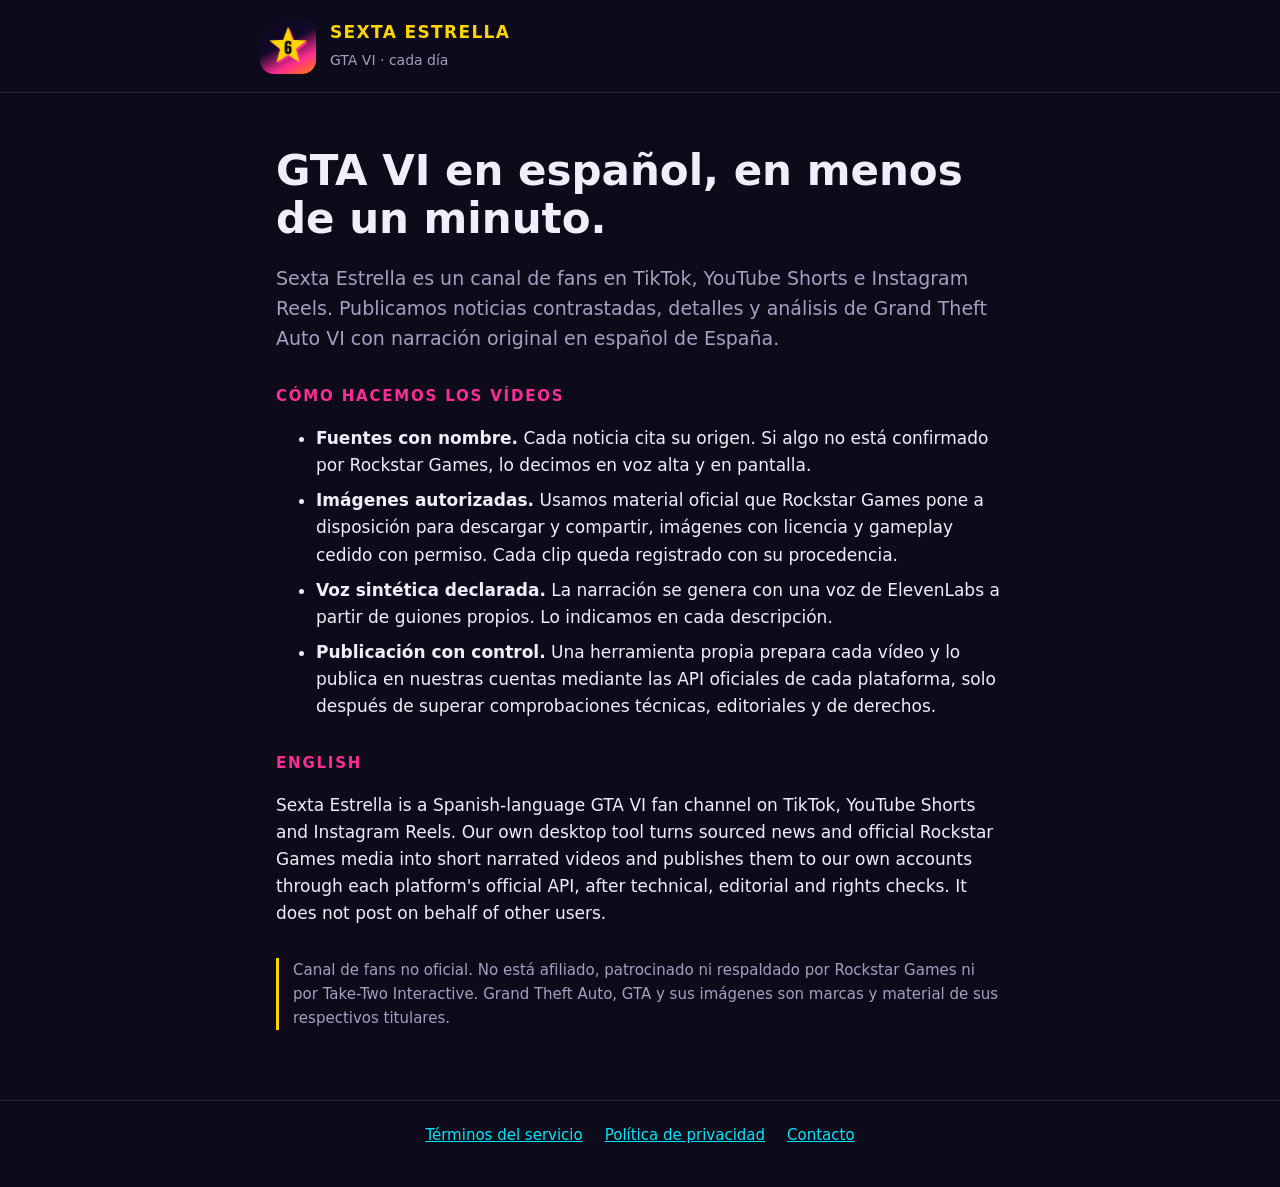
<file: index.html>
<!doctype html>
<html lang="es">
<head>
<meta charset="utf-8">
<meta name="viewport" content="width=device-width, initial-scale=1">
<title>Sexta Estrella · GTA VI en español</title>
<meta name="description" content="Canal de fans de GTA VI en español: noticias verificadas, secretos y análisis en vídeo corto.">
<link rel="icon" href="app_icon_1024.png">
<link rel="stylesheet" href="style.css">
</head>
<body>
<header class="top">
  <img src="app_icon_1024.png" alt="" width="56" height="56">
  <div><b>SEXTA ESTRELLA</b><span>GTA VI · cada día</span></div>
</header>
<main>
  <section class="hero">
    <h1>GTA VI en español, en menos de un minuto.</h1>
    <p>Sexta Estrella es un canal de fans en TikTok, YouTube Shorts e Instagram Reels. Publicamos noticias
       contrastadas, detalles y análisis de Grand Theft Auto VI con narración original en español de España.</p>
  </section>

  <section>
    <h2>Cómo hacemos los vídeos</h2>
    <ul>
      <li><b>Fuentes con nombre.</b> Cada noticia cita su origen. Si algo no está confirmado por Rockstar Games, lo decimos en voz alta y en pantalla.</li>
      <li><b>Imágenes autorizadas.</b> Usamos material oficial que Rockstar Games pone a disposición para descargar y compartir, imágenes con licencia y gameplay cedido con permiso. Cada clip queda registrado con su procedencia.</li>
      <li><b>Voz sintética declarada.</b> La narración se genera con una voz de ElevenLabs a partir de guiones propios. Lo indicamos en cada descripción.</li>
      <li><b>Publicación con control.</b> Una herramienta propia prepara cada vídeo y lo publica en nuestras cuentas mediante las API oficiales de cada plataforma, solo después de superar comprobaciones técnicas, editoriales y de derechos.</li>
    </ul>
  </section>

  <section>
    <h2>English</h2>
    <p>Sexta Estrella is a Spanish-language GTA VI fan channel on TikTok, YouTube Shorts and Instagram Reels. Our own
       desktop tool turns sourced news and official Rockstar Games media into short narrated videos and publishes them
       to our own accounts through each platform's official API, after technical, editorial and rights checks.
       It does not post on behalf of other users.</p>
  </section>

  <section class="note">
    <p>Canal de fans no oficial. No está afiliado, patrocinado ni respaldado por Rockstar Games ni por Take-Two Interactive.
       Grand Theft Auto, GTA y sus imágenes son marcas y material de sus respectivos titulares.</p>
  </section>
</main>
<footer>
  <a href="terminos.html">Términos del servicio</a>
  <a href="privacidad.html">Política de privacidad</a>
  <a href="mailto:korastudiosss@gmail.com">Contacto</a>
</footer>
</body>
</html>
</file>
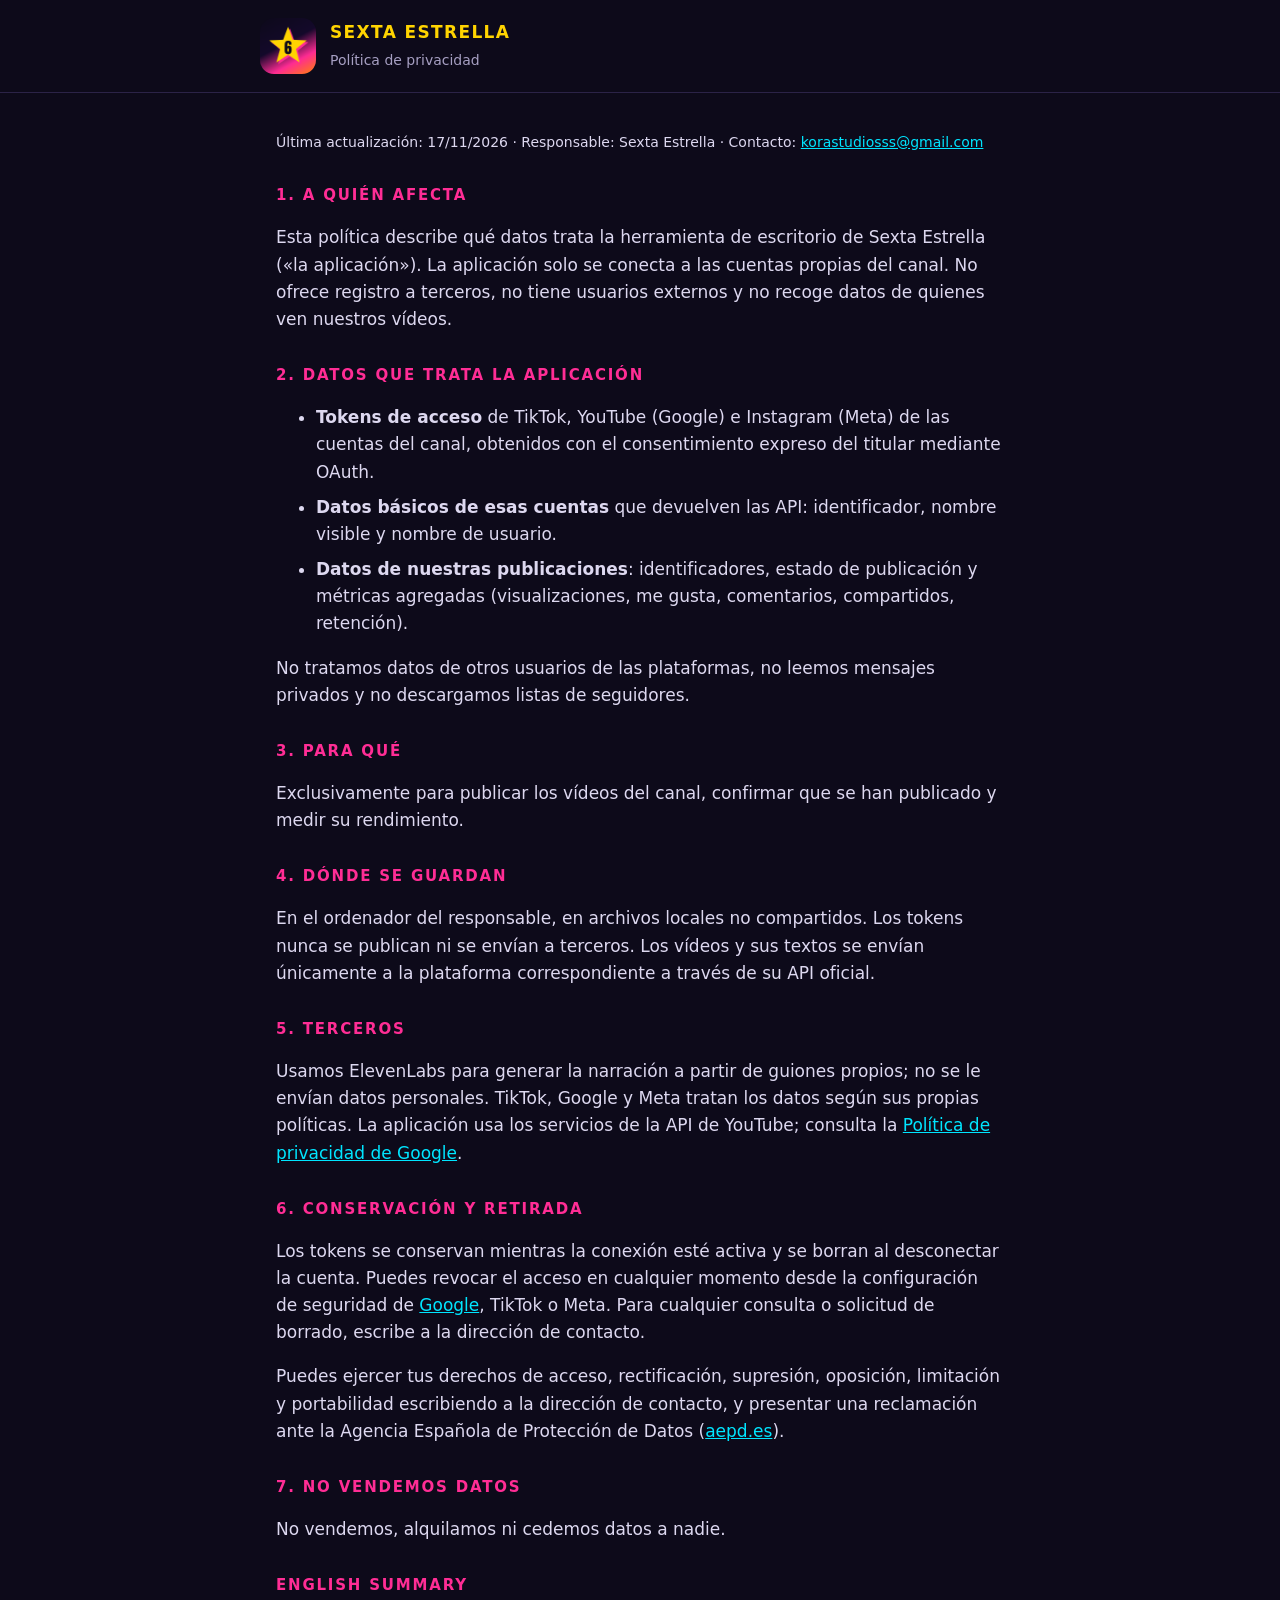
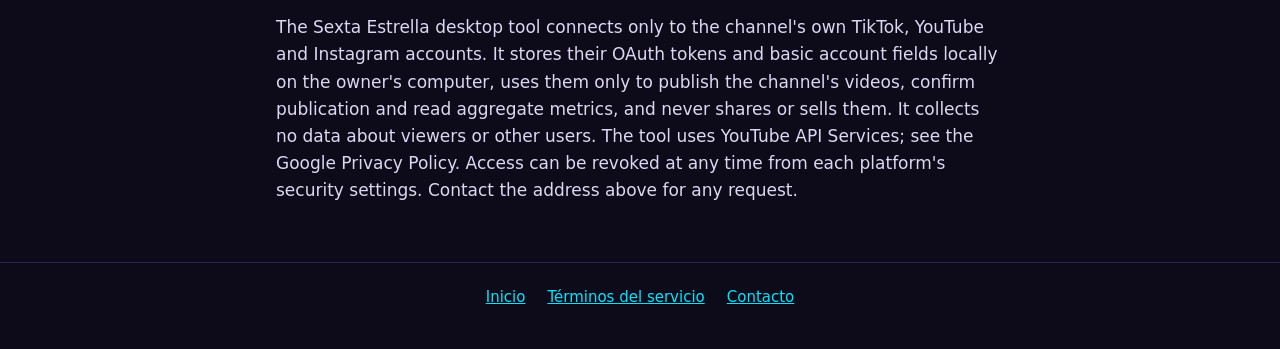
<file: privacidad.html>
<!doctype html>
<html lang="es">
<head>
<meta charset="utf-8">
<meta name="viewport" content="width=device-width, initial-scale=1">
<title>Política de privacidad · Sexta Estrella</title>
<link rel="icon" href="app_icon_1024.png">
<link rel="stylesheet" href="style.css">
</head>
<body>
<header class="top"><a href="index.html"><img src="app_icon_1024.png" alt="" width="56" height="56"></a>
  <div><b>SEXTA ESTRELLA</b><span>Política de privacidad</span></div></header>
<main class="doc">
<p class="meta">Última actualización: 17/11/2026 · Responsable: Sexta Estrella · Contacto: <a href="mailto:korastudiosss@gmail.com">korastudiosss@gmail.com</a></p>

<h2>1. A quién afecta</h2>
<p>Esta política describe qué datos trata la herramienta de escritorio de Sexta Estrella («la aplicación»).
La aplicación solo se conecta a las cuentas propias del canal. No ofrece registro a terceros, no tiene usuarios
externos y no recoge datos de quienes ven nuestros vídeos.</p>

<h2>2. Datos que trata la aplicación</h2>
<ul>
  <li><b>Tokens de acceso</b> de TikTok, YouTube (Google) e Instagram (Meta) de las cuentas del canal, obtenidos con
      el consentimiento expreso del titular mediante OAuth.</li>
  <li><b>Datos básicos de esas cuentas</b> que devuelven las API: identificador, nombre visible y nombre de usuario.</li>
  <li><b>Datos de nuestras publicaciones</b>: identificadores, estado de publicación y métricas agregadas
      (visualizaciones, me gusta, comentarios, compartidos, retención).</li>
</ul>
<p>No tratamos datos de otros usuarios de las plataformas, no leemos mensajes privados y no descargamos listas de seguidores.</p>

<h2>3. Para qué</h2>
<p>Exclusivamente para publicar los vídeos del canal, confirmar que se han publicado y medir su rendimiento.</p>

<h2>4. Dónde se guardan</h2>
<p>En el ordenador del responsable, en archivos locales no compartidos. Los tokens nunca se publican ni se envían a
terceros. Los vídeos y sus textos se envían únicamente a la plataforma correspondiente a través de su API oficial.</p>

<h2>5. Terceros</h2>
<p>Usamos ElevenLabs para generar la narración a partir de guiones propios; no se le envían datos personales.
TikTok, Google y Meta tratan los datos según sus propias políticas. La aplicación usa los servicios de la API de
YouTube; consulta la <a href="https://policies.google.com/privacy">Política de privacidad de Google</a>.</p>

<h2>6. Conservación y retirada</h2>
<p>Los tokens se conservan mientras la conexión esté activa y se borran al desconectar la cuenta. Puedes revocar el
acceso en cualquier momento desde la configuración de seguridad de
<a href="https://myaccount.google.com/permissions">Google</a>, TikTok o Meta.
Para cualquier consulta o solicitud de borrado, escribe a la dirección de contacto.</p>
<p>Puedes ejercer tus derechos de acceso, rectificación, supresión, oposición, limitación y portabilidad
escribiendo a la dirección de contacto, y presentar una reclamación ante la Agencia Española de Protección de Datos
(<a href="https://www.aepd.es">aepd.es</a>).</p>

<h2>7. No vendemos datos</h2>
<p>No vendemos, alquilamos ni cedemos datos a nadie.</p>

<h2 lang="en">English summary</h2>
<p lang="en">The Sexta Estrella desktop tool connects only to the channel's own TikTok, YouTube and Instagram accounts.
It stores their OAuth tokens and basic account fields locally on the owner's computer, uses them only to publish the
channel's videos, confirm publication and read aggregate metrics, and never shares or sells them. It collects no data
about viewers or other users. The tool uses YouTube API Services; see the Google Privacy Policy. Access can be
revoked at any time from each platform's security settings. Contact the address above for any request.</p>
</main>
<footer><a href="index.html">Inicio</a><a href="terminos.html">Términos del servicio</a><a href="mailto:korastudiosss@gmail.com">Contacto</a></footer>
</body>
</html>
</file>
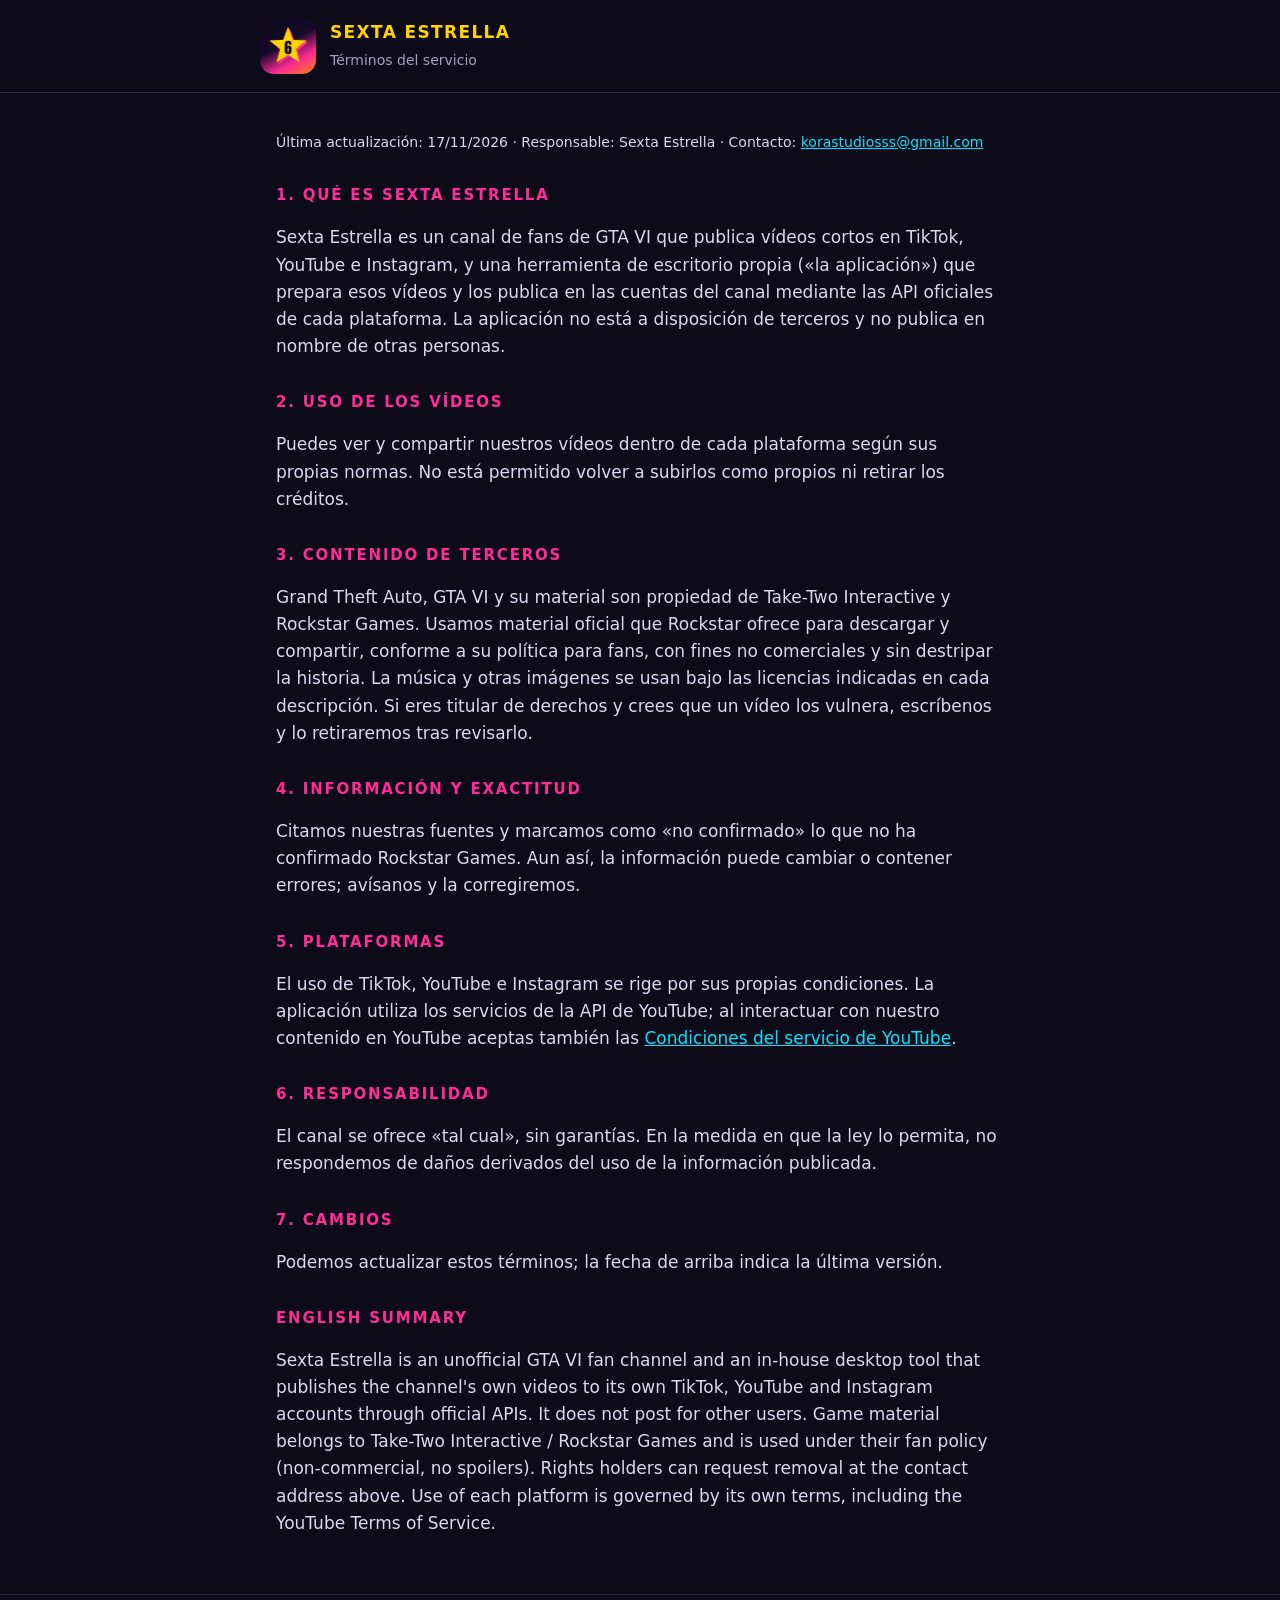
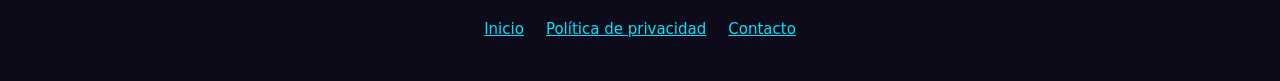
<file: terminos.html>
<!doctype html>
<html lang="es">
<head>
<meta charset="utf-8">
<meta name="viewport" content="width=device-width, initial-scale=1">
<title>Términos del servicio · Sexta Estrella</title>
<link rel="icon" href="app_icon_1024.png">
<link rel="stylesheet" href="style.css">
</head>
<body>
<header class="top"><a href="index.html"><img src="app_icon_1024.png" alt="" width="56" height="56"></a>
  <div><b>SEXTA ESTRELLA</b><span>Términos del servicio</span></div></header>
<main class="doc">
<p class="meta">Última actualización: 17/11/2026 · Responsable: Sexta Estrella · Contacto: <a href="mailto:korastudiosss@gmail.com">korastudiosss@gmail.com</a></p>

<h2>1. Qué es Sexta Estrella</h2>
<p>Sexta Estrella es un canal de fans de GTA VI que publica vídeos cortos en TikTok, YouTube e Instagram, y una
herramienta de escritorio propia («la aplicación») que prepara esos vídeos y los publica en las cuentas del canal
mediante las API oficiales de cada plataforma. La aplicación no está a disposición de terceros y no publica en nombre de otras personas.</p>

<h2>2. Uso de los vídeos</h2>
<p>Puedes ver y compartir nuestros vídeos dentro de cada plataforma según sus propias normas. No está permitido
volver a subirlos como propios ni retirar los créditos.</p>

<h2>3. Contenido de terceros</h2>
<p>Grand Theft Auto, GTA VI y su material son propiedad de Take-Two Interactive y Rockstar Games. Usamos material
oficial que Rockstar ofrece para descargar y compartir, conforme a su política para fans, con fines no comerciales y sin
destripar la historia. La música y otras imágenes se usan bajo las licencias indicadas en cada descripción.
Si eres titular de derechos y crees que un vídeo los vulnera, escríbenos y lo retiraremos tras revisarlo.</p>

<h2>4. Información y exactitud</h2>
<p>Citamos nuestras fuentes y marcamos como «no confirmado» lo que no ha confirmado Rockstar Games. Aun así,
la información puede cambiar o contener errores; avísanos y la corregiremos.</p>

<h2>5. Plataformas</h2>
<p>El uso de TikTok, YouTube e Instagram se rige por sus propias condiciones. La aplicación utiliza los servicios de
la API de YouTube; al interactuar con nuestro contenido en YouTube aceptas también las
<a href="https://www.youtube.com/t/terms">Condiciones del servicio de YouTube</a>.</p>

<h2>6. Responsabilidad</h2>
<p>El canal se ofrece «tal cual», sin garantías. En la medida en que la ley lo permita, no respondemos de daños
derivados del uso de la información publicada.</p>

<h2>7. Cambios</h2>
<p>Podemos actualizar estos términos; la fecha de arriba indica la última versión.</p>

<h2 lang="en">English summary</h2>
<p lang="en">Sexta Estrella is an unofficial GTA VI fan channel and an in-house desktop tool that publishes the channel's
own videos to its own TikTok, YouTube and Instagram accounts through official APIs. It does not post for other users.
Game material belongs to Take-Two Interactive / Rockstar Games and is used under their fan policy (non-commercial, no
spoilers). Rights holders can request removal at the contact address above. Use of each platform is governed by its
own terms, including the YouTube Terms of Service.</p>
</main>
<footer><a href="index.html">Inicio</a><a href="privacidad.html">Política de privacidad</a><a href="mailto:korastudiosss@gmail.com">Contacto</a></footer>
</body>
</html>
</file>
<file: style.css>
:root { --bg:#0d0a1a; --panel:#17122b; --line:#2b2347; --text:#f1eefb; --dim:#a69fc2; --yellow:#ffd400; --pink:#ff2d95; --cyan:#00e5ff; }
* { box-sizing: border-box; }
body { margin: 0; background: var(--bg); color: var(--text); font: 17px/1.6 "Segoe UI", system-ui, -apple-system, sans-serif; }
a { color: var(--cyan); }
.top { display: flex; align-items: center; gap: 14px; padding: 18px max(16px, calc(50% - 380px)); border-bottom: 1px solid var(--line); }
.top img { border-radius: 14px; display: block; }
.top b { display: block; letter-spacing: .08em; color: var(--yellow); }
.top span { color: var(--dim); font-size: 14px; }
main { max-width: 760px; margin: 0 auto; padding: 24px 16px 40px; }
.hero h1 { font-size: clamp(28px, 6vw, 42px); line-height: 1.15; margin: 18px 0 12px; }
.hero p { color: var(--dim); font-size: 19px; }
section { margin: 30px 0; }
h2 { font-size: 15px; text-transform: uppercase; letter-spacing: .12em; color: var(--pink); margin: 30px 0 10px; }
li { margin: 8px 0; }
.note { border-left: 3px solid var(--yellow); padding-left: 14px; color: var(--dim); font-size: 15px; }
.doc p, .doc li { color: #ddd8f0; }
.meta { color: var(--dim); font-size: 14px; }
footer { display: flex; gap: 22px; flex-wrap: wrap; justify-content: center; padding: 22px 16px 40px; border-top: 1px solid var(--line); font-size: 15px; }
</file>
